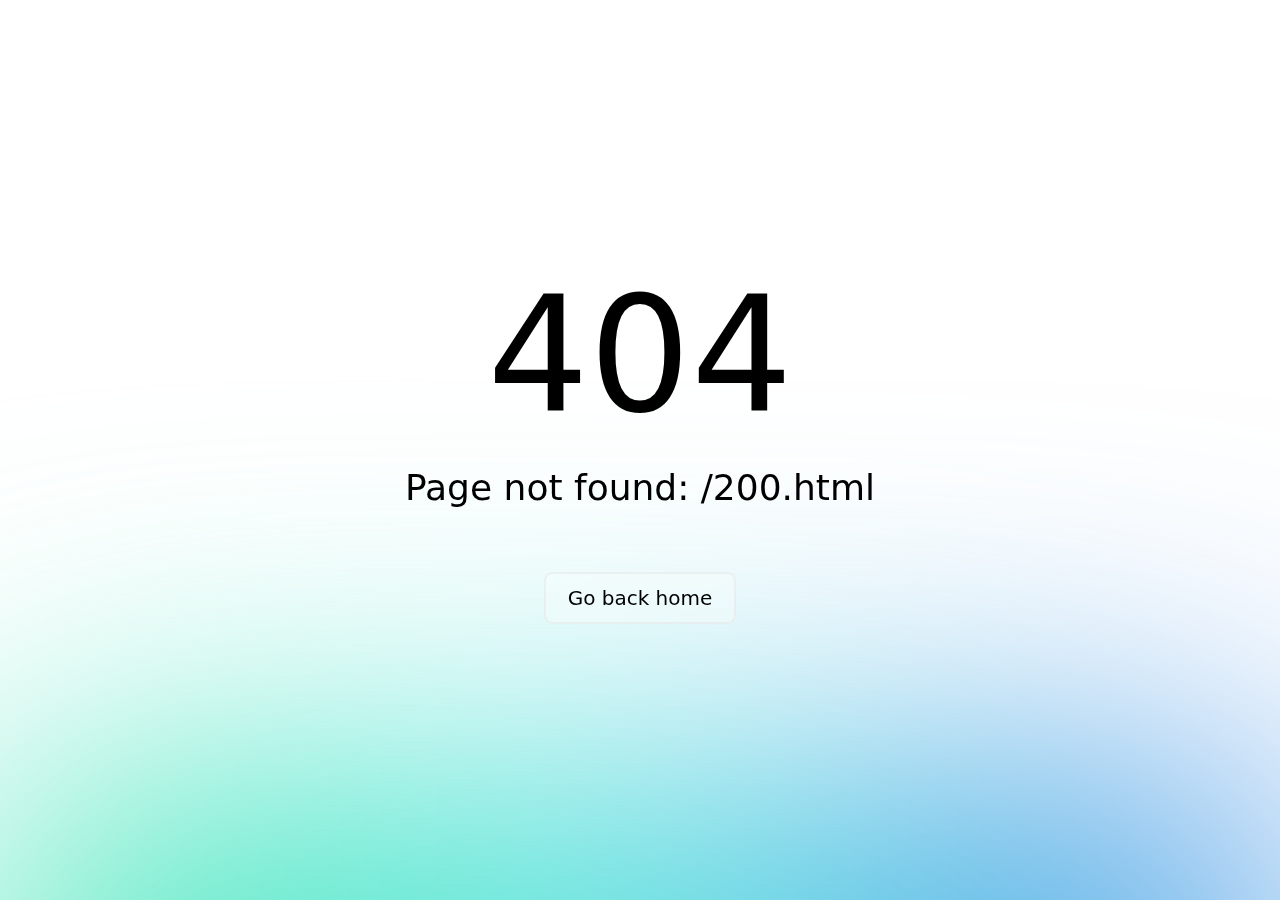
<file: 200.html>
<!DOCTYPE html>
<html >
<head><meta charset="utf-8">
<meta name="viewport" content="width=device-width, initial-scale=1"><link rel="modulepreload" as="script" crossorigin href="/_nuxt/entry.94118a4d.js"><link rel="preload" as="style" href="/_nuxt/entry.788cae73.css"><link rel="prefetch" as="script" crossorigin href="/_nuxt/error-component.033b9cc3.js"><link rel="stylesheet" href="/_nuxt/entry.788cae73.css"></head>
<body ><div id="__nuxt"></div><script>window.__NUXT__={serverRendered:false,config:{public:{},app:{baseURL:"\u002F",buildAssetsDir:"\u002F_nuxt\u002F",cdnURL:""}},data:{},state:{}}</script><script type="module" src="/_nuxt/entry.94118a4d.js" crossorigin></script></body>
</html>
</file>
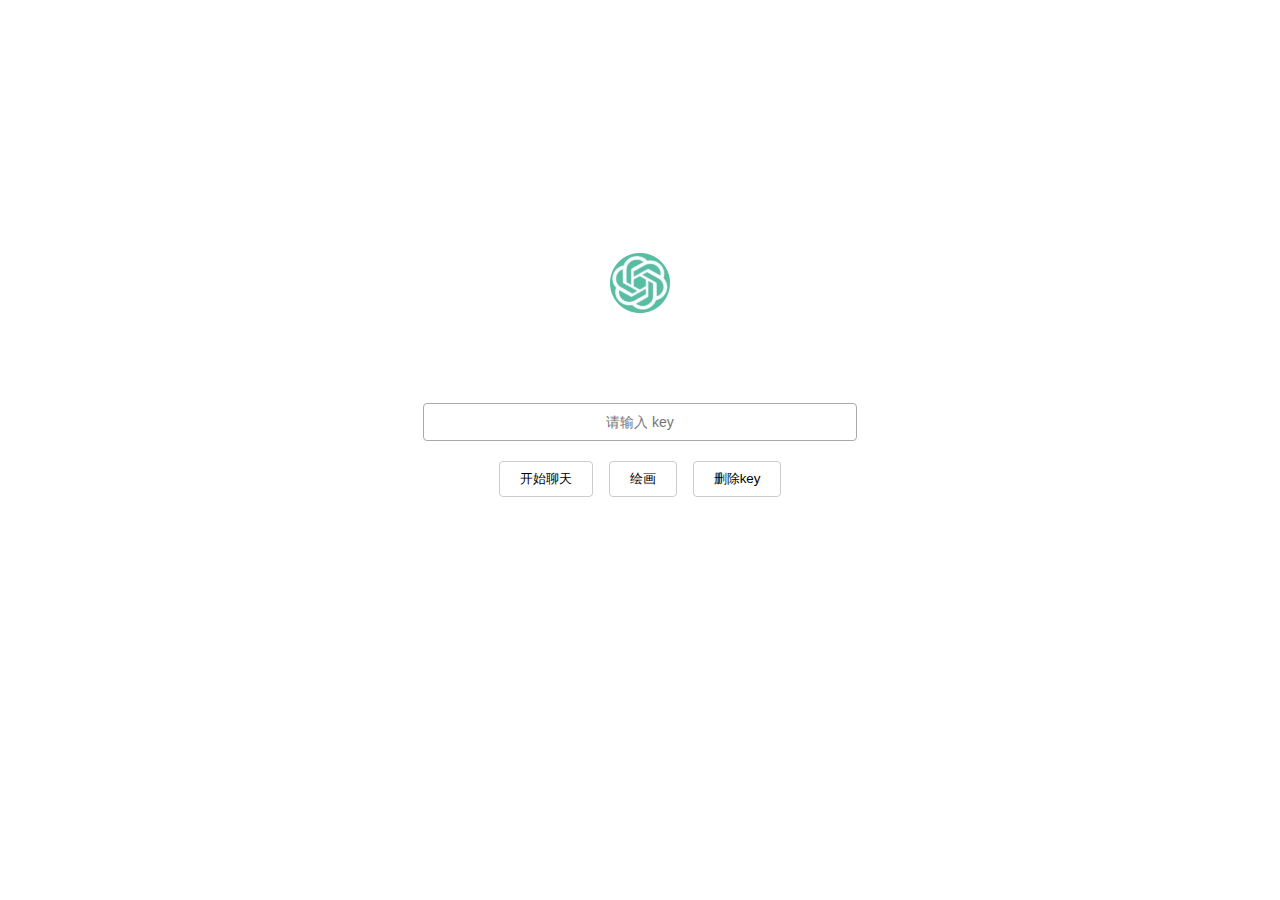
<file: draw.html>
<!DOCTYPE html>
<html lang="en">

<head>
  <meta charset="UTF-8">
  <meta http-equiv="X-UA-Compatible" content="IE=edge">
  <meta name="viewport" content="width=device-width, initial-scale=1.0">
  <title>Draw</title>
  
  <script type="module" crossorigin src="./assets/draw-c53f2b73.js"></script>
  <link rel="modulepreload" crossorigin href="./assets/modulepreload-polyfill-3cfb730f.js">
  <link rel="modulepreload" crossorigin href="./assets/mixin-b670c788.js">
  <link rel="stylesheet" href="./assets/mixin-b1ab5407.css">
</head>

<body>
  <div class="chat_con">
    <div class="chat_list">
      <ul class="list">
      </ul>
    </div>
    <div class="send_box">
      <!-- 可编辑内容 -->
      <div contenteditable class="div_input"></div>
      <button class="send_btn">绘画</button>
    </div>
  </div>
</body>


</html>

<!-- 聊天内容模板 -->
<!--     
   <li class="item user">
          <img src="./src/assets/me.png" alt="me">
          <div class="text text_user">你好！你好！你好！你好！你好！你好！你好！你好！你好！你好！你好！你好！你好！你好！你好！你好！你好！你好！你好！你好！你好！你好！</div>
        </li>

        <li class="item sys">
          <img src="./src/assets/gpt.png" alt="gpt">
          <div class="text text_sys">你好，有什么可以为你服务你好，有什么可以为你服务你好，有什么可以为你服务你好，有什么可以为你服务你好，有什么可以为你服务你好，有什么可以为你服务</div>
   </li>
-->
</file>
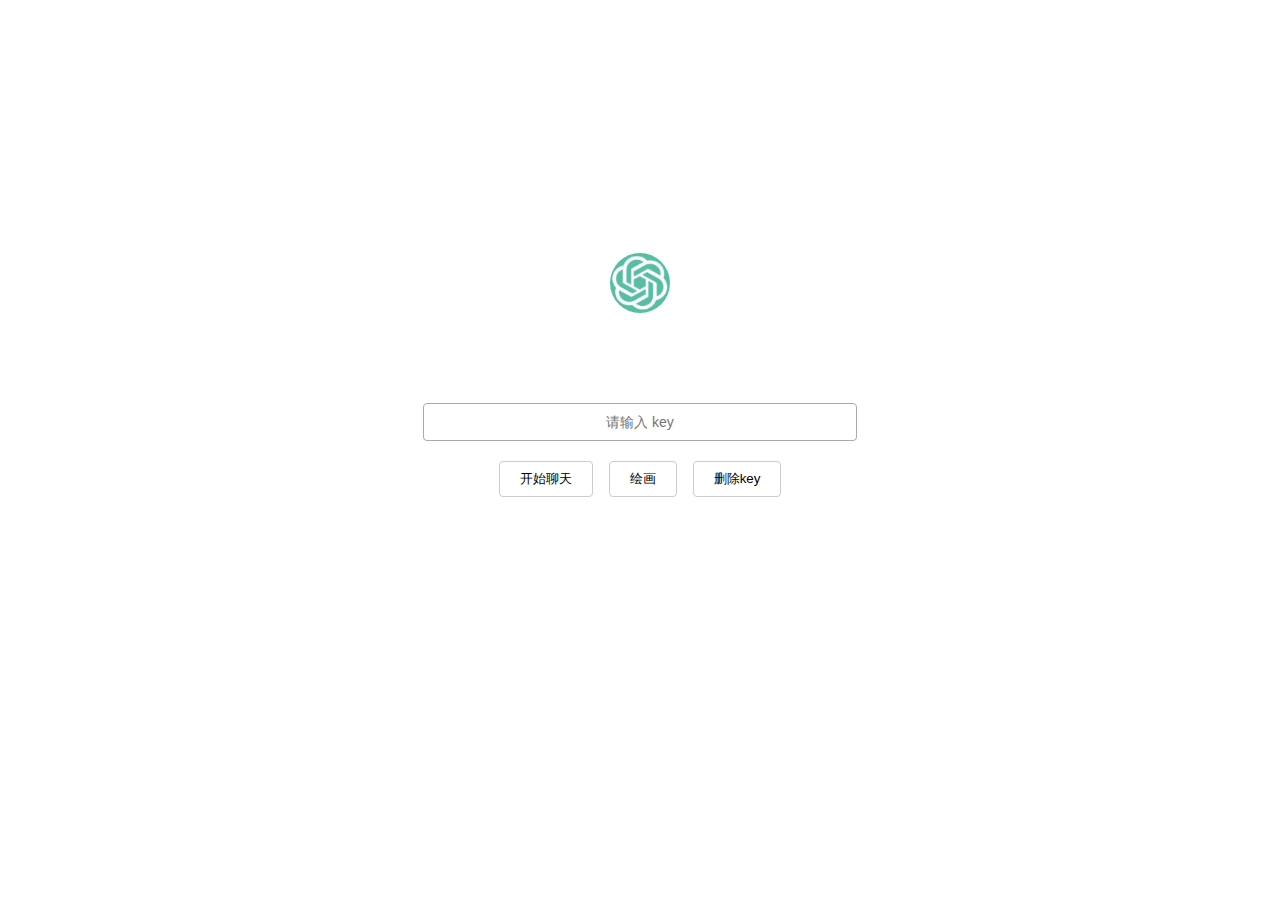
<file: entry.html>
<!DOCTYPE html>
<html lang="en">

<head>
  <meta charset="UTF-8">
  <meta http-equiv="X-UA-Compatible" content="IE=edge">
  <meta name="viewport" content="width=device-width, initial-scale=1.0">
  <title>Login</title>
  
  <script type="module" crossorigin src="./assets/login-7cdffd6b.js"></script>
  <link rel="modulepreload" crossorigin href="./assets/modulepreload-polyfill-3cfb730f.js">
  <link rel="stylesheet" href="./assets/entry-e4bcc88c.css">
</head>

<body>
  <div class="entry_from">
    <img src="./assets/gpt-d4f59761.png" alt="">
    <input type="text" placeholder="请输入 key">
    <div class="btns">
      <button class="button" id="chat">开始聊天</button>
      <button class="button" id="draw">绘画</button>
      <button class="button" id="del">删除key</button>
    </div>
  </div>
</body>


</html>
</file>
<file: _nuxt/entry.788cae73.css>
.allCenter{align-items:center;display:flex;justify-content:center}.scroll_h::-webkit-scrollbar{height:8px;width:8px}.scroll_h::-webkit-scrollbar-thumb{background-color:#7ccfff;border-radius:4px;box-shadow:inset 0 0 3px #6e6e6e81}.scroll_h::-webkit-scrollbar-thumb:hover{background-color:#37b6ff}.vertiCenter{align-items:center;display:flex}.horiCenter{display:flex;justify-content:center}body,html{margin:0;padding:0}body{font-size:16px;overflow:auto}ol,ul{margin:0;padding:0}ul>li{list-style:none}a{color:#000;text-decoration:none}input,textarea{background-color:transparent;border:none;outline:none}.clearfix:after{clear:both;content:"";display:block;height:0;visibility:hidden;width:0}.f_left{float:left}.f_right{float:right}@font-face{font-family:whiteFont;src:url(./white.bc39dce2.ttf)}@font-face{font-family:iconfont;src:url(//at.alicdn.com/t/c/font_3252868_42jw4hm1wje.woff2?t=1676460866468) format("woff2"),url(//at.alicdn.com/t/c/font_3252868_42jw4hm1wje.woff?t=1676460866468) format("woff"),url(//at.alicdn.com/t/c/font_3252868_42jw4hm1wje.ttf?t=1676460866468) format("truetype")}.iconfont{-webkit-font-smoothing:antialiased;-moz-osx-font-smoothing:grayscale;font-family:iconfont!important;font-size:16px;font-style:normal}.icon-github:before{content:"\e600"}.icon-gitee-fill-round:before{content:"\e686"}.icon-jinggao:before{content:"\e64f"}.icon-info:before{content:"\e64a"}.icon-cuowu:before{content:"\e70d"}.icon-chenggong:before{content:"\e671"}.icon-caidan:before{content:"\e662"}.icon-search:before{content:"\e642"}.icon-stickynot:before{content:"\e622"}.icon-totop:before{content:"\e613"}
</file>
<file: assets/mixin-b1ab5407.css>
body{margin:0}.chat_con{height:100vh;display:flex;flex-direction:column;background-color:#eee}.chat_con .chat_list{flex:1;padding:6px;overflow-y:auto;margin-bottom:12px}.chat_con .chat_list::-webkit-scrollbar{width:4px;height:4px}.chat_con .chat_list::-webkit-scrollbar-thumb{width:4px;border-radius:4px;background-color:#cacaca}.chat_con .chat_list .list{max-height:100%;margin:0;padding:0}.chat_con .chat_list .list .item{margin-bottom:10px;display:flex}.chat_con .chat_list .list .item .avatar{width:38px;height:38px;border-radius:2px}.chat_con .chat_list .list .item .text{border:1px solid #888;background-color:#fff;border-radius:4px}.chat_con .chat_list .list .item .text_user{margin:0 10px 0 40px;padding:6px;background-color:#bbebfb}.chat_con .chat_list .list .item .text_sys{margin:0 40px 0 10px;padding:0 6px;background-color:#96ead3}.chat_con .chat_list .list .user{display:flex;flex-direction:row-reverse}.chat_con .send_box{display:flex;align-items:center;padding:8px;background-color:#96ead3;border-top:1px solid #ccc}.chat_con .send_box .div_input{flex:1;font-size:16px;padding:7px;max-height:60px;overflow:auto;background-color:#fff;border:1px solid #888;border-radius:4px;outline:none}.chat_con .send_box .div_input:hover{border-color:#0a36e5}.chat_con .send_box .div_input::-webkit-scrollbar{width:4px}.chat_con .send_box .div_input::-webkit-scrollbar-thumb{width:4px;border-radius:4px;background:linear-gradient(#52dfe9,#1540ad)}.chat_con .send_box .send_btn{margin-left:6px;width:80px;height:36px;color:#fff;font-size:16px;letter-spacing:3px;cursor:pointer;border-radius:4px;border:none;outline:none;background:linear-gradient(130deg,#eb7cf1,#604fe2)}.list .item>.text_sys .draw_res{padding:4px 0;max-width:300px}.list .item>.text_sys ol,.list .item>.text_sys ul{margin:0;padding-left:20px}.list .item>.text_sys p{margin:10px 0}.list .item>.text_sys pre{background-color:#2d323a;color:#29bfff;padding:10px;font-size:14px;border-radius:4px}
</file>
<file: assets/entry-e4bcc88c.css>
body{margin:0;height:80vh;display:flex;align-items:center;justify-content:center}.entry_from{display:flex;flex-direction:column;align-items:center}img{width:120px;height:120px;border-radius:50%;margin-bottom:60px;background-color:#88d0bd;opacity:.7;animation:rotateS .3s .1s linear forwards;transform:rotate(-180deg) scale(.5)}@keyframes rotateS{0%{transform:rotate(-180deg) scale(.5)}to{transform:rotate(0) scale(1)}}input{width:80vw;max-width:420px;line-height:32px;text-align:center;padding:2px 6px;font-size:14px;color:#010101;outline:none;border-radius:4px;border:1px solid #aaa}input:focus{border-color:#05936d}.button{margin-top:20px;background-color:#fff;border:1px solid #ccc;border-radius:4px;padding:8px 20px;cursor:pointer}.button:nth-child(2){margin:0 12px}.button:hover{box-shadow:0 0 2px #ccc;color:#05936d}
</file>
